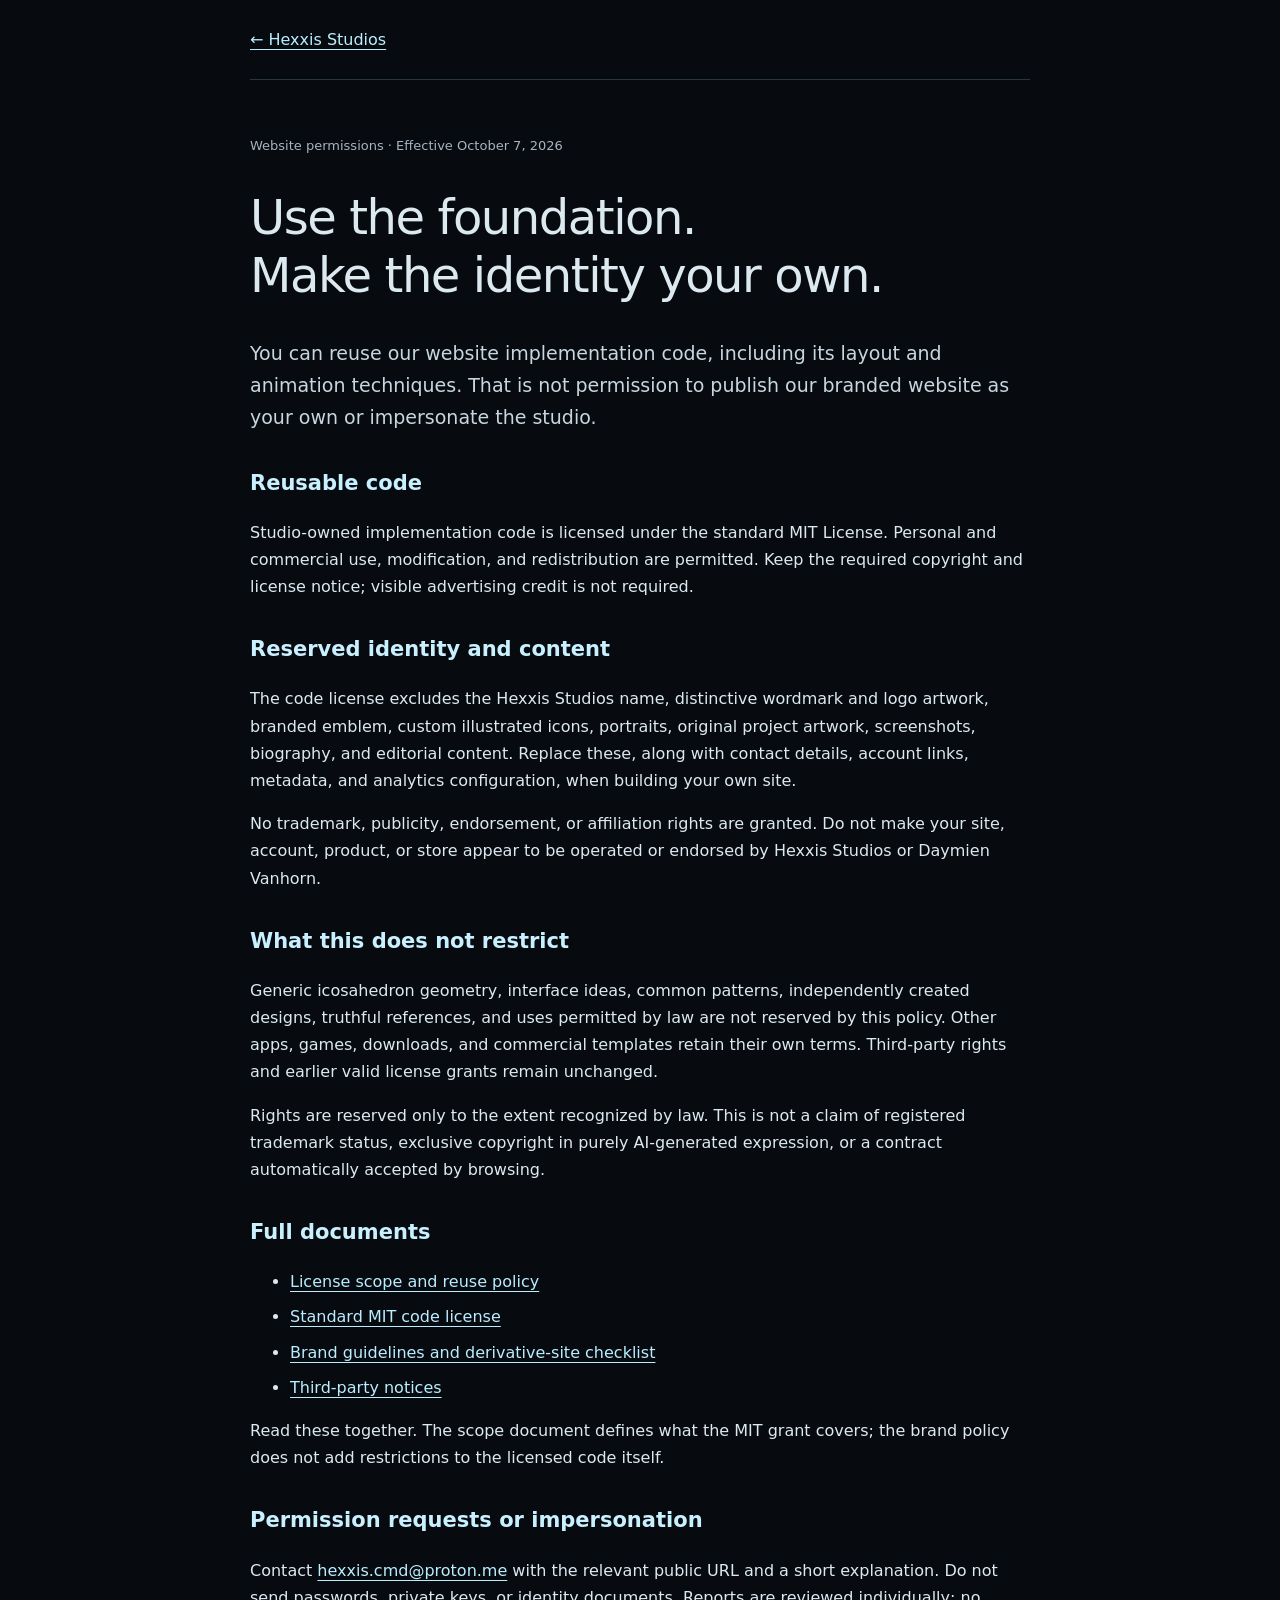
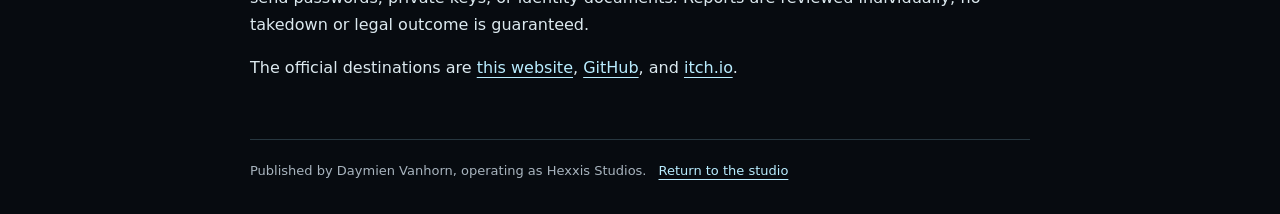
<file: site/legal/index.html>
<!doctype html>
<html lang="en">
<head>
  <meta charset="utf-8">
  <meta name="viewport" content="width=device-width, initial-scale=1">
  <meta http-equiv="Content-Security-Policy" content="default-src 'none'; style-src 'self'; base-uri 'none'; form-action 'none'; object-src 'none'">
  <meta name="referrer" content="no-referrer">
  <meta name="description" content="Reuse the Hexxis Studios website code as a foundation. Studio branding, identity, artwork, and personal content are excluded from the code license.">
  <link rel="canonical" href="https://hexxis-studios.github.io/legal/">
  <link rel="stylesheet" href="policy.css">
  <title>Code reuse &amp; brand protection — Hexxis Studios</title>
</head>
<body>
  <header><a href="/">← Hexxis Studios</a></header>
  <main>
    <p class="eyebrow">Website permissions · Effective October 7, 2026</p>
    <h1>Use the foundation.<br>Make the identity your own.</h1>
    <p class="intro">You can reuse our website implementation code, including its layout and animation techniques. That is not permission to publish our branded website as your own or impersonate the studio.</p>
    <section aria-labelledby="code"><h2 id="code">Reusable code</h2><p>Studio-owned implementation code is licensed under the standard MIT License. Personal and commercial use, modification, and redistribution are permitted. Keep the required copyright and license notice; visible advertising credit is not required.</p></section>
    <section aria-labelledby="identity"><h2 id="identity">Reserved identity and content</h2><p>The code license excludes the Hexxis Studios name, distinctive wordmark and logo artwork, branded emblem, custom illustrated icons, portraits, original project artwork, screenshots, biography, and editorial content. Replace these, along with contact details, account links, metadata, and analytics configuration, when building your own site.</p><p>No trademark, publicity, endorsement, or affiliation rights are granted. Do not make your site, account, product, or store appear to be operated or endorsed by Hexxis Studios or Daymien Vanhorn.</p></section>
    <section aria-labelledby="limits"><h2 id="limits">What this does not restrict</h2><p>Generic icosahedron geometry, interface ideas, common patterns, independently created designs, truthful references, and uses permitted by law are not reserved by this policy. Other apps, games, downloads, and commercial templates retain their own terms. Third-party rights and earlier valid license grants remain unchanged.</p><p>Rights are reserved only to the extent recognized by law. This is not a claim of registered trademark status, exclusive copyright in purely AI-generated expression, or a contract automatically accepted by browsing.</p></section>
    <section aria-labelledby="documents"><h2 id="documents">Full documents</h2><ul><li><a href="reuse-policy.md">License scope and reuse policy</a></li><li><a href="license-code.txt">Standard MIT code license</a></li><li><a href="brand-policy.md">Brand guidelines and derivative-site checklist</a></li><li><a href="third-party-notices.txt">Third-party notices</a></li></ul><p>Read these together. The scope document defines what the MIT grant covers; the brand policy does not add restrictions to the licensed code itself.</p></section>
    <section aria-labelledby="contact"><h2 id="contact">Permission requests or impersonation</h2><p>Contact <a href="mailto:hexxis.cmd@proton.me">hexxis.cmd@proton.me</a> with the relevant public URL and a short explanation. Do not send passwords, private keys, or identity documents. Reports are reviewed individually; no takedown or legal outcome is guaranteed.</p><p>The official destinations are <a href="https://hexxis-studios.github.io/">this website</a>, <a href="https://github.com/Hexxis-Studios">GitHub</a>, and <a href="https://hexxis-studios.itch.io/">itch.io</a>.</p></section>
  </main>
  <footer>Published by Daymien Vanhorn, operating as Hexxis Studios. <a href="/">Return to the studio</a></footer>
</body>
</html>
</file>
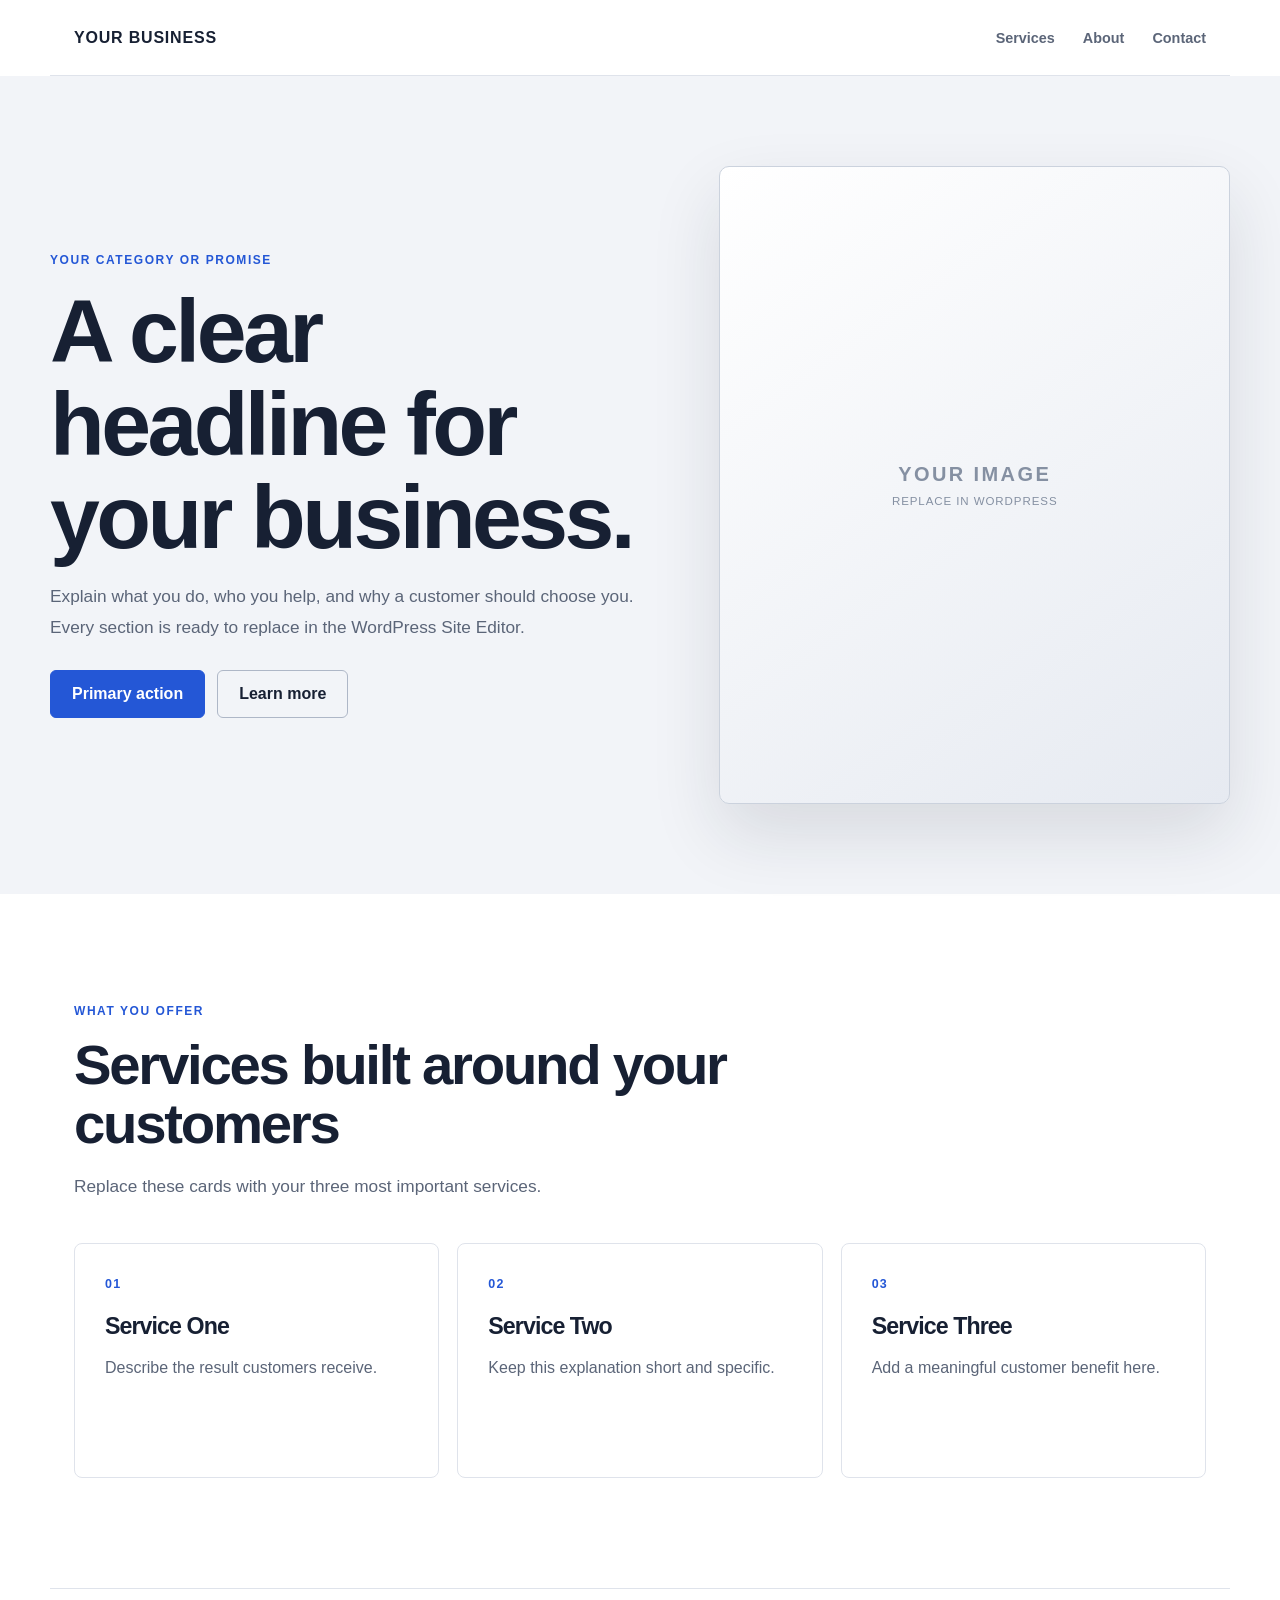
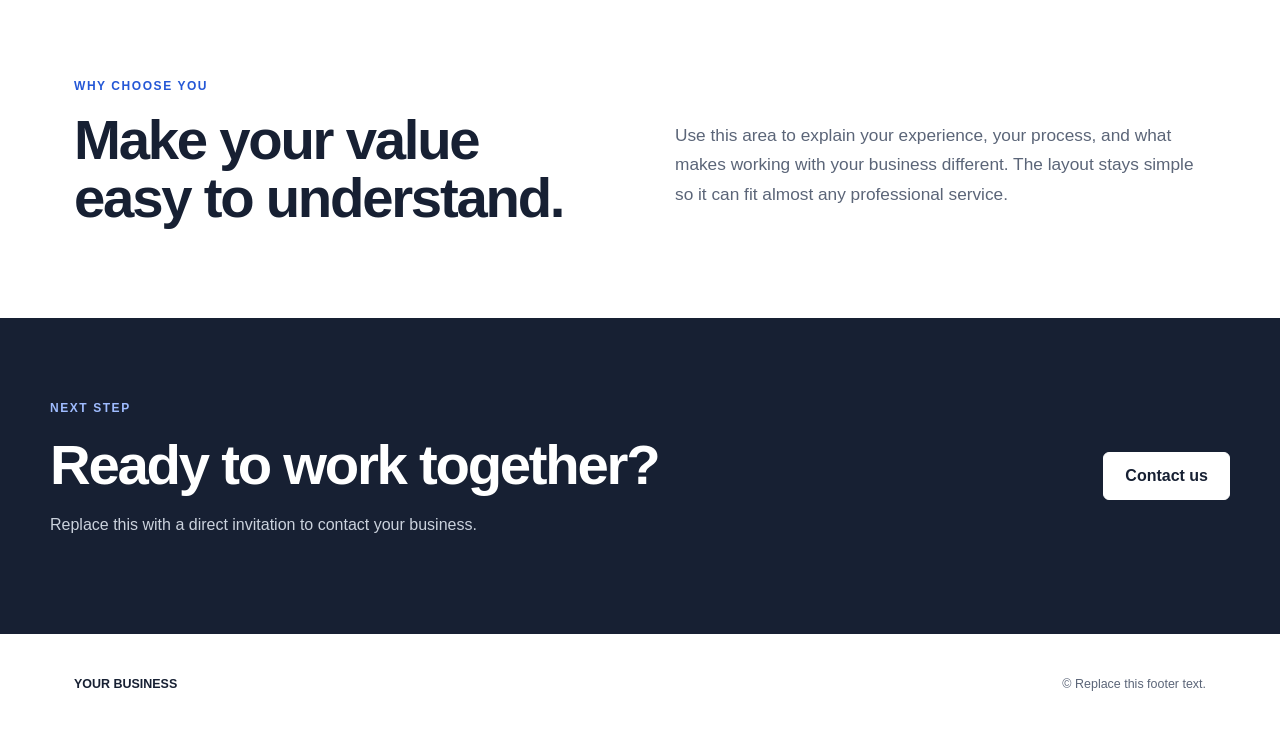
<file: site/templates/business-foundation/index.html>
<!doctype html>
<html lang="en">
<head>
  <meta charset="UTF-8">
  <meta name="viewport" content="width=device-width, initial-scale=1.0">
  <meta name="description" content="Preview of Business Foundation, an editable WordPress business theme.">
  <title>Business Foundation — Template Preview</title>
  <link rel="stylesheet" href="styles.css">
</head>
<body>
  <header class="site-header">
    <a class="logo" href="#">YOUR BUSINESS</a>
    <nav aria-label="Preview navigation"><a href="#services">Services</a><a href="#about">About</a><a href="#contact">Contact</a></nav>
  </header>
  <main>
    <section class="hero">
      <div><p class="eyebrow">YOUR CATEGORY OR PROMISE</p><h1>A clear headline for your business.</h1><p class="lede">Explain what you do, who you help, and why a customer should choose you. Every section is ready to replace in the WordPress Site Editor.</p><div class="actions"><a class="button primary" href="#services">Primary action</a><a class="button secondary" href="#about">Learn more</a></div></div>
      <div class="visual" aria-label="Image placeholder"><span>YOUR IMAGE</span><small>Replace in WordPress</small></div>
    </section>
    <section class="services" id="services"><p class="eyebrow">WHAT YOU OFFER</p><h2>Services built around your customers</h2><p class="section-copy">Replace these cards with your three most important services.</p><div class="cards"><article><b>01</b><h3>Service One</h3><p>Describe the result customers receive.</p></article><article><b>02</b><h3>Service Two</h3><p>Keep this explanation short and specific.</p></article><article><b>03</b><h3>Service Three</h3><p>Add a meaningful customer benefit here.</p></article></div></section>
    <section class="about" id="about"><div><p class="eyebrow">WHY CHOOSE YOU</p><h2>Make your value easy to understand.</h2></div><p>Use this area to explain your experience, your process, and what makes working with your business different. The layout stays simple so it can fit almost any professional service.</p></section>
    <section class="cta" id="contact"><div><p class="eyebrow">NEXT STEP</p><h2>Ready to work together?</h2><p>Replace this with a direct invitation to contact your business.</p></div><a class="button light" href="#">Contact us</a></section>
  </main>
  <footer><strong>YOUR BUSINESS</strong><span>© Replace this footer text.</span></footer>
</body>
</html>
</file>
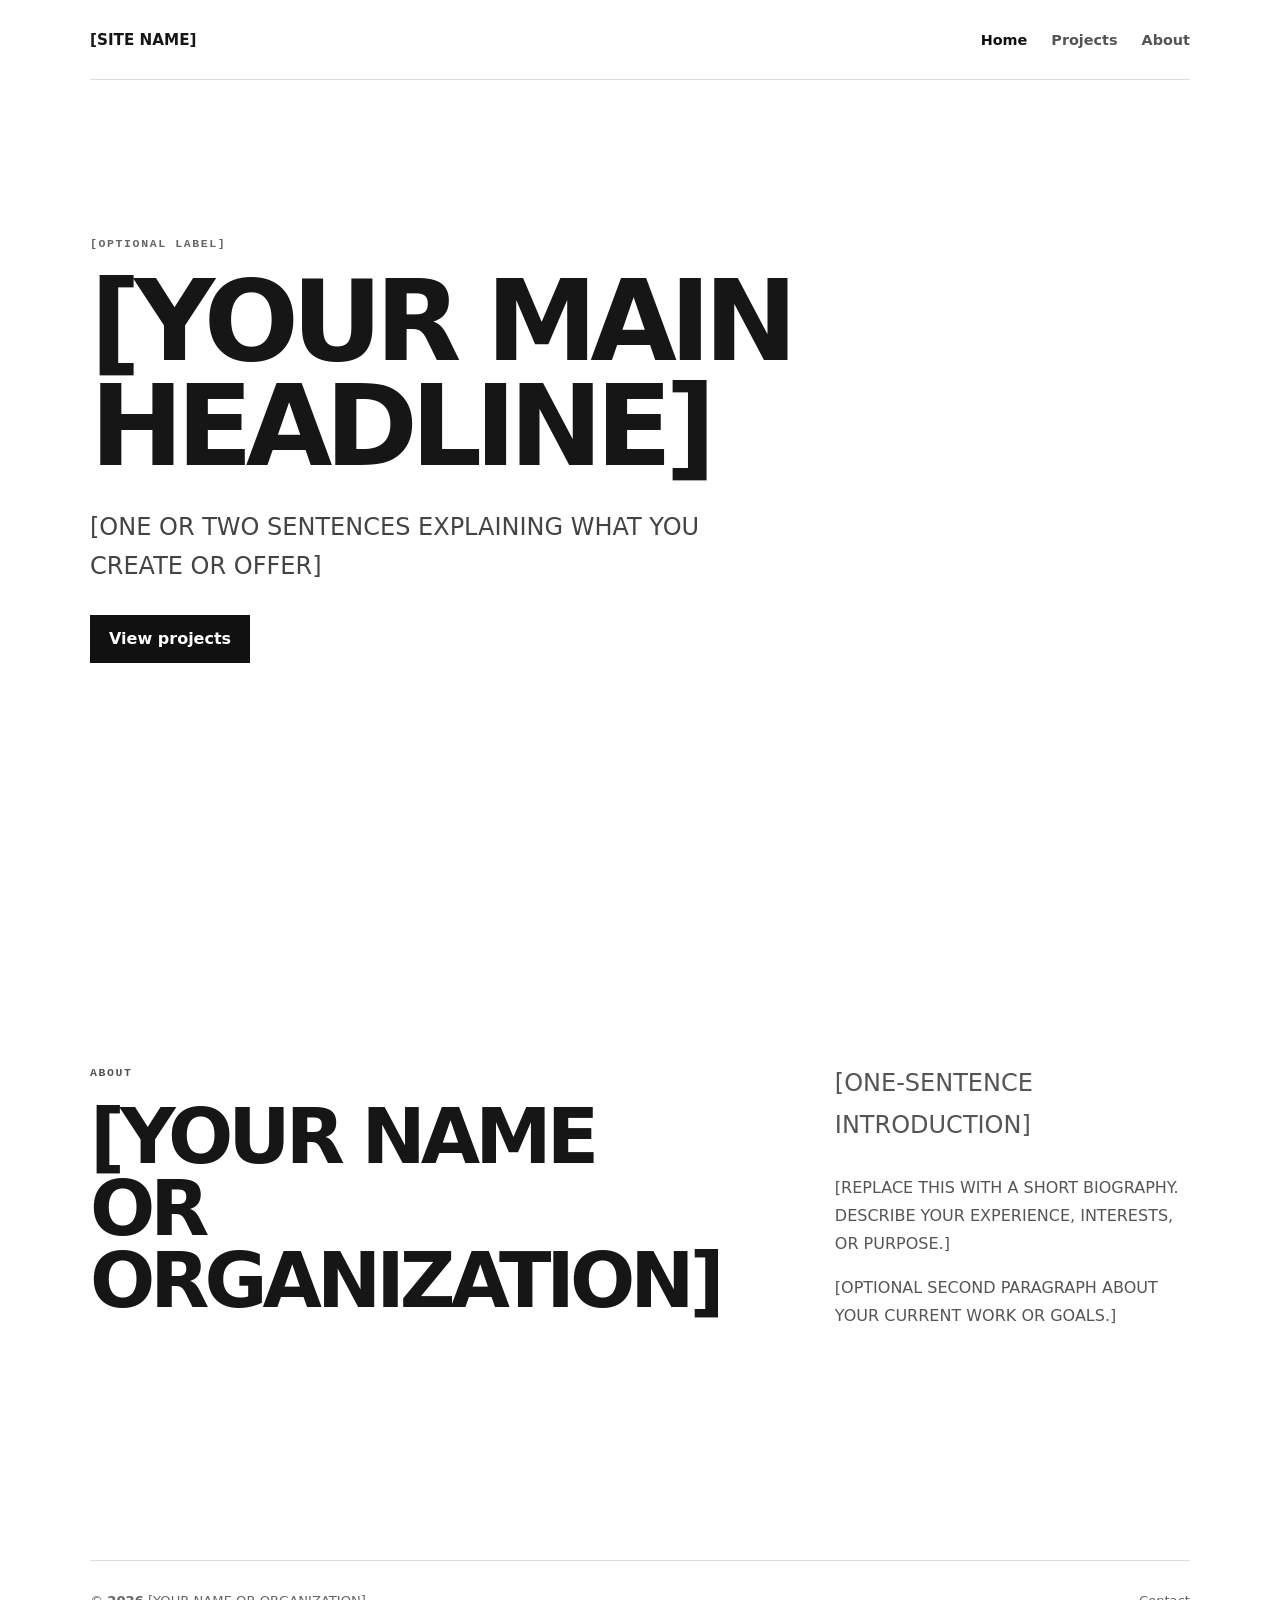
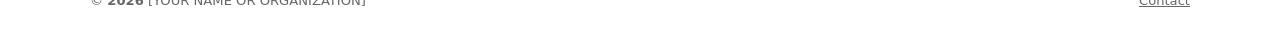
<file: site/templates/github-pages-starter/index.html>
<!doctype html>
<html lang="en">
  <head>
    <meta charset="UTF-8" />
    <meta name="viewport" content="width=device-width, initial-scale=1" />
    <meta name="description" content="[REPLACE WITH A SHORT DESCRIPTION OF YOUR WEBSITE]" />
    <title>[SITE NAME]</title>
    <link rel="stylesheet" href="styles.css" />
  </head>
  <body>
    <header class="site-header">
      <a class="site-name" href="#/">[SITE NAME]</a>
      <nav aria-label="Primary navigation">
        <a href="#/">Home</a>
        <a href="#/projects">Projects</a>
        <a href="#/about">About</a>
      </nav>
    </header>

    <main>
      <section class="page hero" data-page="home">
        <p class="eyebrow">[OPTIONAL LABEL]</p>
        <h1>[YOUR MAIN HEADLINE]</h1>
        <p class="lead">[ONE OR TWO SENTENCES EXPLAINING WHAT YOU CREATE OR OFFER]</p>
        <a class="button" href="#/projects">View projects</a>
      </section>

      <section class="page" data-page="projects" hidden>
        <header class="page-heading">
          <p class="eyebrow">Projects</p>
          <h1>[YOUR WORK]</h1>
          <p>[REPLACE THIS WITH A SHORT INTRODUCTION TO YOUR PROJECTS]</p>
        </header>
        <div class="project-grid">
          <article>
            <span>01</span>
            <h2>[PROJECT NAME]</h2>
            <p>[WHAT THE PROJECT DOES AND WHY IT MATTERS]</p>
            <a href="[PROJECT URL]">Open project</a>
          </article>
          <article>
            <span>02</span>
            <h2>[PROJECT NAME]</h2>
            <p>[WHAT THE PROJECT DOES AND WHY IT MATTERS]</p>
            <a href="[PROJECT URL]">Open project</a>
          </article>
        </div>
      </section>

      <section class="page about" data-page="about" hidden>
        <div>
          <p class="eyebrow">About</p>
          <h1>[YOUR NAME OR ORGANIZATION]</h1>
        </div>
        <div>
          <p class="lead">[ONE-SENTENCE INTRODUCTION]</p>
          <p>[REPLACE THIS WITH A SHORT BIOGRAPHY. DESCRIBE YOUR EXPERIENCE, INTERESTS, OR PURPOSE.]</p>
          <p>[OPTIONAL SECOND PARAGRAPH ABOUT YOUR CURRENT WORK OR GOALS.]</p>
        </div>
      </section>
    </main>

    <footer>
      <span>© <b data-year></b> [YOUR NAME OR ORGANIZATION]</span>
      <a href="[YOUR GITHUB OR CONTACT URL]">Contact</a>
    </footer>
    <script src="app.js"></script>
  </body>
</html>
</file>
<file: site/legal/policy.css>
:root{color-scheme:dark;font-family:system-ui,sans-serif;color:#dce9ef;background:#070b10;line-height:1.7}*{box-sizing:border-box}body{margin:0}header,main,footer{width:min(780px,calc(100% - 40px));margin:auto}header{padding:26px 0;border-bottom:1px solid #273740}main{padding:42px 0}h1{font-size:clamp(30px,5vw,48px);font-weight:500;line-height:1.2;letter-spacing:-.03em}h2{font-size:21px;font-weight:550;color:#c8f0ff}section{margin-top:32px}.eyebrow,footer{font-size:13px;color:#a8b4be}.intro{font-size:19px;color:#c8d6de}a{color:#b9edff;text-underline-offset:4px}a:focus-visible{outline:2px solid #b9edff;outline-offset:5px}li{margin:8px 0}footer{padding:20px 0 32px;border-top:1px solid #273740;display:flex;flex-wrap:wrap;gap:12px}p{overflow-wrap:anywhere}@media(max-width:400px){header,main,footer{width:calc(100% - 32px)}main{padding-top:26px}.intro{font-size:17px}}
</file>
<file: site/templates/business-foundation/styles.css>
:root { --ink:#172033; --muted:#5b6578; --paper:#fff; --soft:#f2f4f8; --accent:#2457d6; --line:#dfe3eb; font-family:Inter,-apple-system,BlinkMacSystemFont,"Segoe UI",sans-serif; color:var(--ink); background:var(--paper); }
* { box-sizing:border-box; }
html { scroll-behavior:smooth; }
body { margin:0; min-width:320px; }
a { color:inherit; }
.site-header { min-height:76px; max-width:1180px; margin:auto; padding:18px 24px; display:flex; align-items:center; justify-content:space-between; gap:30px; border-bottom:1px solid var(--line); }
.logo { font-size:1rem; font-weight:850; letter-spacing:.05em; text-decoration:none; }
nav { display:flex; gap:28px; }
nav a { color:var(--muted); font-size:.9rem; font-weight:650; text-decoration:none; }
.hero { min-height:650px; padding:90px max(24px,calc((100vw - 1180px)/2)); display:grid; grid-template-columns:1.08fr .92fr; gap:70px; align-items:center; background:var(--soft); }
.eyebrow { margin:0 0 18px; color:var(--accent); font-size:.75rem; font-weight:850; letter-spacing:.13em; }
h1,h2,h3 { margin:0; line-height:1.04; letter-spacing:-.04em; }
h1 { max-width:740px; font-size:clamp(3.5rem,7vw,6.4rem); }
h2 { max-width:720px; font-size:clamp(2.4rem,4.4vw,4.1rem); }
h3 { margin:22px 0 12px; font-size:1.45rem; }
.lede,.section-copy { max-width:650px; color:var(--muted); font-size:1.08rem; line-height:1.75; }
.actions { display:flex; flex-wrap:wrap; gap:12px; margin-top:28px; }
.button { min-height:48px; padding:0 21px; display:inline-flex; align-items:center; border:1px solid var(--accent); border-radius:6px; font-weight:750; text-decoration:none; }
.primary { color:#fff; background:var(--accent); }
.secondary { color:var(--ink); border-color:#aeb7c7; background:transparent; }
.visual { aspect-ratio:4/5; display:grid; place-content:center; gap:9px; color:#8590a2; border:1px solid #cbd2dd; border-radius:10px; background:linear-gradient(145deg,#fff,#e6eaf1); text-align:center; box-shadow:0 30px 70px rgb(23 32 51 / 12%); }
.visual span { font-size:1.25rem; font-weight:850; letter-spacing:.12em; }
.visual small { font-size:.72rem; letter-spacing:.08em; text-transform:uppercase; }
.services { max-width:1180px; margin:auto; padding:110px 24px; }
.cards { margin-top:42px; display:grid; grid-template-columns:repeat(3,1fr); gap:18px; }
.cards article { min-height:235px; padding:30px; border:1px solid var(--line); border-radius:8px; }
.cards b { color:var(--accent); font-size:.78rem; letter-spacing:.1em; }
.cards p,.about>p,.cta p { color:var(--muted); line-height:1.7; }
.about { max-width:1180px; margin:auto; padding:90px 24px; display:grid; grid-template-columns:1fr 1fr; gap:70px; border-top:1px solid var(--line); }
.about>p { margin-top:42px; font-size:1.08rem; }
.cta { padding:80px max(24px,calc((100vw - 1180px)/2)); display:flex; align-items:center; justify-content:space-between; gap:50px; color:#fff; background:var(--ink); }
.cta .eyebrow { color:#9fbcff; }
.cta p { color:#cbd2dd; }
.light { color:var(--ink); border-color:#fff; background:#fff; white-space:nowrap; }
footer { max-width:1180px; min-height:100px; margin:auto; padding:28px 24px; display:flex; align-items:center; justify-content:space-between; gap:20px; color:var(--muted); font-size:.78rem; }
footer strong { color:var(--ink); }
@media (max-width:760px) { nav { gap:14px; } .hero { min-height:auto; grid-template-columns:1fr; padding-block:65px; } .visual { aspect-ratio:16/9; order:-1; } .cards,.about { grid-template-columns:1fr; } .about { gap:20px; } .about>p { margin-top:0; } .cta { align-items:flex-start; flex-direction:column; } }
@media (max-width:480px) { .site-header { align-items:flex-start; flex-direction:column; gap:12px; } h1 { font-size:3.2rem; } .cards article { min-height:0; } footer { align-items:flex-start; flex-direction:column; } }
</file>
<file: site/templates/github-pages-starter/styles.css>
:root {
  color: #161616;
  background: #fff;
  font-family: Inter, ui-sans-serif, system-ui, -apple-system, BlinkMacSystemFont, "Segoe UI", sans-serif;
  font-synthesis: none;
}

* { box-sizing: border-box; }
html { scroll-behavior: smooth; }
body { min-width: 320px; margin: 0; background: #fff; }
a { color: inherit; }

.site-header, main, footer { width: min(1100px, calc(100% - 40px)); margin-inline: auto; }
.site-header { min-height: 80px; display: flex; align-items: center; justify-content: space-between; gap: 32px; border-bottom: 1px solid #ddd; }
.site-name { font-size: .95rem; font-weight: 800; text-decoration: none; }
nav { display: flex; gap: 24px; }
nav a { color: #555; font-size: .9rem; font-weight: 650; text-decoration: none; }
nav a[aria-current="page"], nav a:hover { color: #111; }

.page { min-height: calc(100vh - 160px); padding: clamp(70px, 12vw, 140px) 0; }
.hero { max-width: 820px; display: grid; align-content: center; justify-items: start; }
.eyebrow { margin: 0 0 18px; color: #666; font: 750 .72rem/1.2 ui-monospace, monospace; letter-spacing: .14em; text-transform: uppercase; }
h1 { max-width: 900px; margin: 0; font-size: clamp(3rem, 9vw, 7rem); line-height: .94; letter-spacing: -.065em; }
.lead { max-width: 680px; margin: 28px 0; color: #444; font-size: clamp(1.15rem, 2.2vw, 1.5rem); line-height: 1.65; }
.button { display: inline-flex; min-height: 48px; align-items: center; padding: 0 18px; border: 1px solid #111; background: #111; color: #fff; font-weight: 750; text-decoration: none; }
.button:hover { background: #fff; color: #111; }
.page-heading { max-width: 760px; margin-bottom: 54px; }
.page-heading > p:last-child, .about p { color: #555; line-height: 1.75; }
.project-grid { display: grid; grid-template-columns: repeat(2, 1fr); gap: 20px; }
.project-grid article { min-height: 280px; padding: 32px; border: 1px solid #d8d8d8; display: flex; flex-direction: column; align-items: flex-start; }
.project-grid article > span { color: #777; font: 700 .75rem ui-monospace, monospace; }
.project-grid h2 { margin: auto 0 12px; font-size: 2rem; }
.project-grid p { margin: 0 0 24px; color: #555; line-height: 1.6; }
.project-grid a { font-weight: 750; }
.about { display: grid; grid-template-columns: .8fr 1.2fr; gap: clamp(40px, 9vw, 120px); align-items: center; }
.about h1 { font-size: clamp(2.8rem, 6vw, 5rem); }
footer { min-height: 80px; display: flex; align-items: center; justify-content: space-between; gap: 24px; border-top: 1px solid #ddd; color: #666; font-size: .82rem; }

@media (max-width: 700px) {
  .site-header { padding: 16px 0; flex-direction: column; align-items: flex-start; gap: 14px; }
  nav { width: 100%; justify-content: space-between; gap: 12px; }
  .page { min-height: auto; padding: 80px 0; }
  .project-grid, .about { grid-template-columns: 1fr; }
  footer { padding: 24px 0; align-items: flex-start; flex-direction: column; }
}

@media (prefers-reduced-motion: reduce) {
  html { scroll-behavior: auto; }
}
</file>
